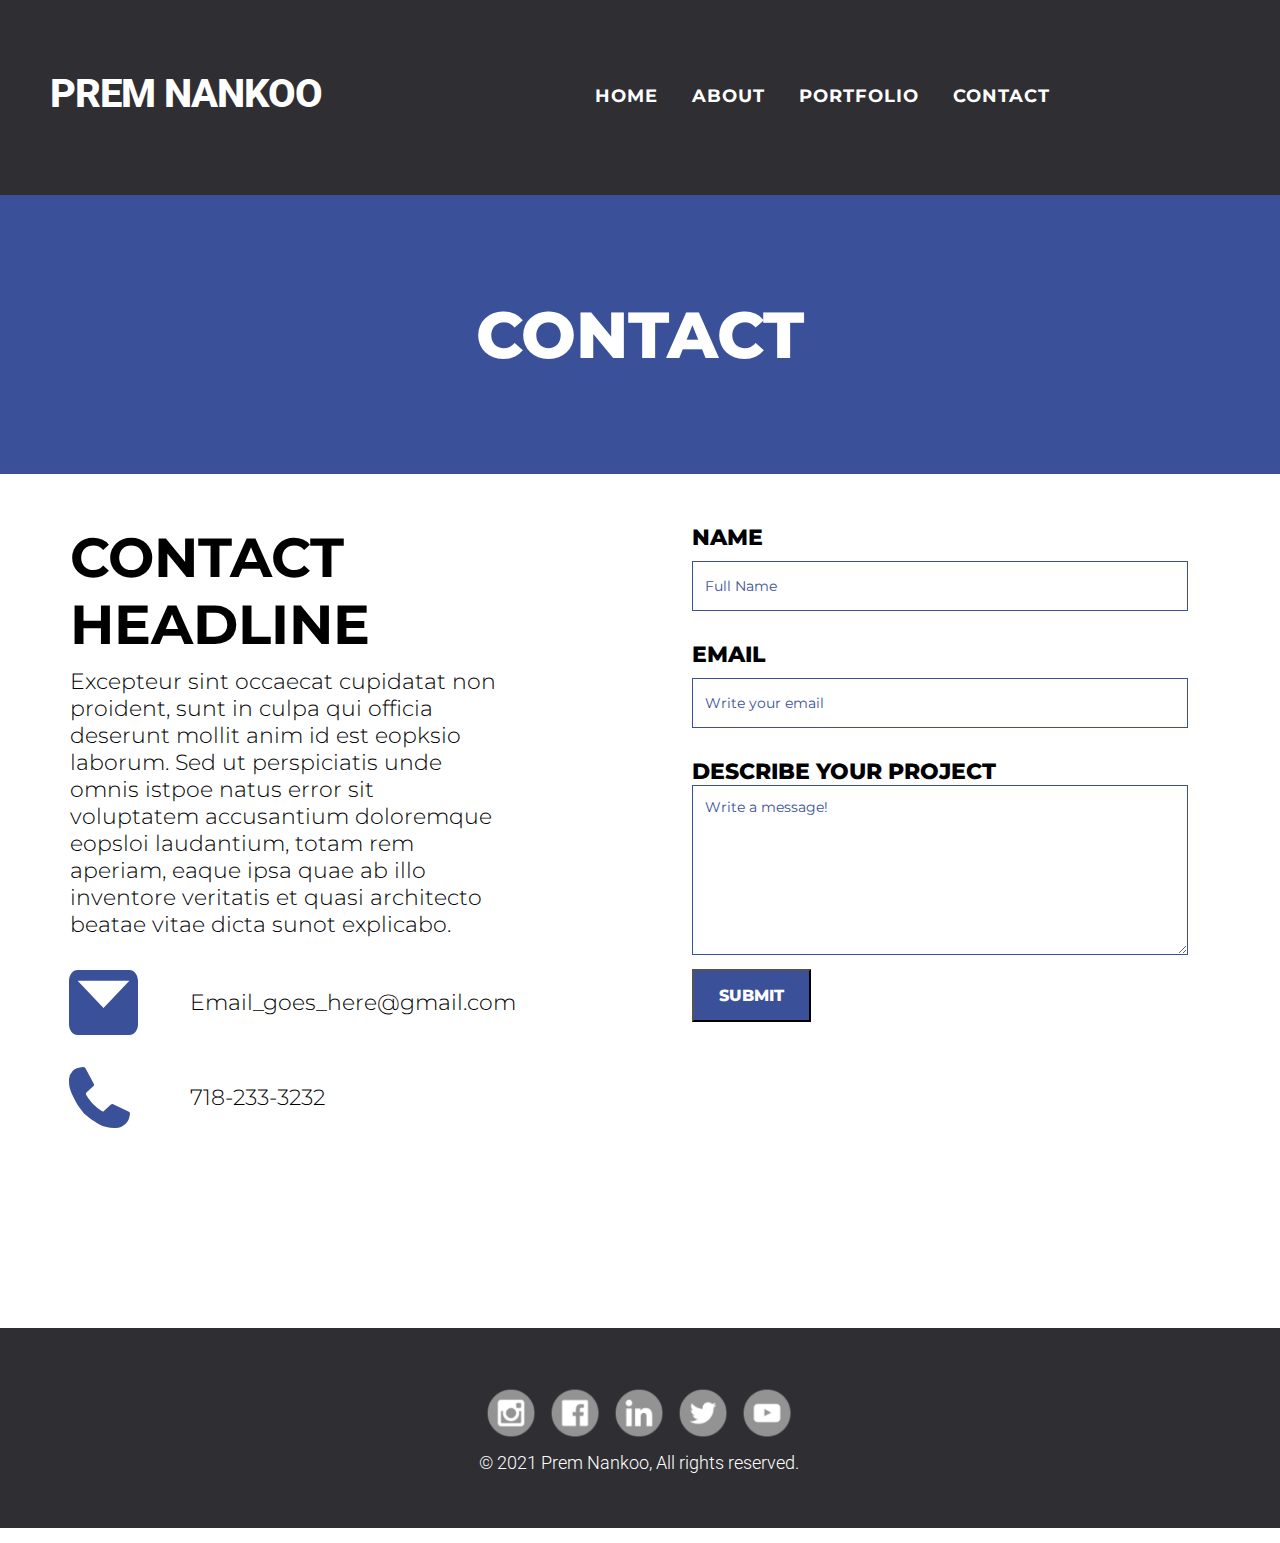
<file: contact.html>
<!doctype html>
<html lang="en">
  <head>
    <meta charset="utf-8">
    <meta name="viewport" content="width=device-width, initial-scale=1">
    <link rel="stylesheet" href="assets/css/style.css">
    <style>
      @import url('https://fonts.googleapis.com/css2?family=Montserrat:ital,wght@0,100;0,200;0,300;0,400;0,500;0,600;0,700;0,800;0,900;1,100;1,200;1,300;1,400;1,500;1,600;1,700;1,800;1,900&family=Roboto:ital,wght@0,100;0,300;0,400;0,500;0,700;0,900;1,100;1,300;1,400;1,500;1,700;1,900&display=swap');
      </style>
    <title>Prem Nankoo|Contact</title>
  </head>
  <body>
<!--Navigation-->
    <header>
<!--Desktop Naviagtion-->
      <div class="main-nav">
      <a href="index.html" id="logo">Prem Nankoo</a>
      <nav>
        <ul>
          <li><a href="index.html">Home</a></li>
          <li><a href="index.html#about">About</a></li>
          <li><a href="index.html#portfolio">Portfolio</a></li>
          <li><a href="#contact.html">Contact</a></li>
        </ul>
      </nav>
    </div>
<!--Mobile Nav-->
        <div class="main-nav-mobile">
          <a href="index.html" id="logo">Prem Nankoo</a>
          <nav>
            <ul>
              <li><a href="index.html">Home</a></li>
              <li><a href="index.html#about">About</a></li>
              <li><a href="index.html#portfolio">Portfolio</a></li>
              <li><a href="contact.html">Contact</a></li>
            </ul>
          </nav>
        </div>
    </header>
<!--Page Title-->
    <div class="page-title-container">
      <div class="page-title">
        <h1>Contact</h1>
      </div>
    </div>
<!--Contact Form-->
    <div class="contactform-container">
      <div class="contact-form-clomns">
        <div class="contact-welcomemessage">
          <h2> Contact Headline</h2>
          <p>Excepteur sint occaecat cupidatat non proident, sunt in culpa qui officia deserunt mollit anim id est eopksio laborum. Sed ut perspiciatis unde omnis istpoe natus error sit voluptatem accusantium doloremque eopsloi laudantium, totam rem aperiam, eaque ipsa quae ab illo inventore veritatis et quasi architecto beatae vitae dicta sunot explicabo. 
          </p>
          <div class="contact-icons-container">
            <div class="contact-icon">
              <div class="icons">
                <img src="assets/img/Messages.svg" alt="message">
              </div>
              <div class="icons-content">
                <p>Email_goes_here@gmail.com</p>
              </div>
            </div>
            <div class="contact-icon">
              <div class="icons">
                <img src="assets/img/Phone.svg" alt="phone">
              </div>
              <div class="icons-content">
                <p>718-233-3232</p>
              </div>           
            </div>
          </div>
        </div>
        <div class="contactform">
          <form action="contactform.php" method="post">
            <label>Name</label><br>
            <input type="text" name="name" placeholder="Full Name"><br>
            <label>Email</label><br>
            <input type="email" name="email" placeholder="Write your email"><br>
            <!--Radio Button
            <label>Please select the service that you need</label><br>
            <input type="radio" name="service" value="Web Design"> Web Design<br>
            <input type="radio" name="service" value="Graphic Design"> Graphic Design<br>
            <input type="radio" name="service" value="Content Writing"> Content Writing<br>-->
            <label>Describe your Project</label>
            <textarea name="message" id="textarea" placeholder="Write a message!"></textarea><br>
            <button type="submit" name="submit" class="button">Submit</button>
          </form>
        </div>
      </div>
    </div>
<!--Footer-->
        <div class="footer-main-container">
          <div class="footer-info">
            <div class="copyright">
              <p>&copy; 2021 Prem Nankoo, All rights reserved.</p>
            </div>
            <div class="socialmedia">
              <ul class="socialmedia-list">
                <li> <a href="#"> <img src="assets/img/Instagram.png" alt="Instagram icon"></a></li>
                <li> <a href="#"> <img src="assets/img/Facebook.png" alt="Facebook icon"></a></li>
                <li> <a href="#"> <img src="assets/img/Linkedin.png" alt="Linkedin icon"></a></li>
                <li> <a href="#"> <img src="assets/img/Twitter.png" alt="Twitter icon"></a></li>
                <li> <a href="#"> <img src="assets/img/YouTube.png" alt="Youtube icon"></a></li>              
              </ul>
            </div>
          </div>
        </div>
  </body>
</html>
</file>
<file: assets/css/style.css>
/*presets*/
*{
  box-sizing: border-box;
  margin: 0;
  font-family: 'Montserrat', sans-serif;
}
html, body {
  max-width: 100%;
  overflow-x: hidden;
}
img {
  max-width: 100%;
  height: auto;
}

.bttn{
  margin-top: 50px;
}
.bttn a{
  color: white;
  text-decoration: none;
  font-family: 'Montserrat', sans-serif;
  font-size: 16px;
  font-weight: 800;
  text-transform: uppercase;
  background-color: #3A5199;
  padding: 25px 45px;
}

.bttn a:hover{
  color: #3A5199;
  text-decoration: none;
  font-family: 'Montserrat', sans-serif;
  font-size: 16px;
  font-weight: 800;
  text-transform: uppercase;
  background-color: #D5D6D2;
  padding: 25px 45px;
  transition: 0.3s;
}

.herosliderbuttomn{
  margin-top: 30px;
}

.herosliderbuttomn a{
  color: white;
  text-decoration: none;
  font-family: 'Montserrat', sans-serif;
  font-size: 16px;
  font-weight: 800;
  text-transform: uppercase;
  background-color: #3A5199;
  padding: 25px 45px;
  border:#fff 3px solid;
}

.herosliderbuttomn a:hover{
  color: #3A5199;
  text-decoration: none;
  font-family: 'Montserrat', sans-serif;
  font-size: 16px;
  font-weight: 800;
  text-transform: uppercase;
  background-color: #D5D6D2;
  padding: 25px 45px;
  transition: 0.3s;
}

header{
background-color:#2F2E33;
left: 50%;
margin-left: -50vw;
margin-right: -50vw;
max-width: 100vw;
position: relative;
right: 50%;
width: 100vw;
height: 195px;
}

.main-nav{
  width: 1600px;
  margin: 0 auto;
  padding: 0 50px 0 50px;

}

.main-nav, nav{
  padding-top: 70px;
}

#logo{
  font-family: 'Roboto', sans-serif;
  color: white;
  text-transform: uppercase;
  font-weight: 800;
  text-decoration: none;
  font-size: 40px;
  letter-spacing: -1px;
  width: 300px;
  display: inline-block;
  margin-left: 0px; 
}

#logo:hover{
  color: #3A5199;
}

nav{ 
  position: absolute;
  right: 60px;
  top: 15px;
  display: inline-block;
  width: 640px; 
}

nav ul{
  list-style: none;
  padding: 0;
}

nav li{
  display: inline-block;
  vertical-align: top;
}

nav li li{
  display: none;
}

nav a {
  color: white;
  text-transform: uppercase;
  text-decoration: none;
  padding: 5px 15px;
  font-weight: bold;
  letter-spacing: 1px;
  font-size: 18px;
  font-family: 'Montserrat', sans-serif;
}

nav a:hover {
  color: #3A5199;
}

.main-nav-mobile{
  display: none;

}
/*Hero*/

.main-hero{
  width: auto;
  height: 862px;
  background-image: url(../img/hero.png);
  background-size: cover;
  background-repeat: no-repeat;
  position: relative;
  z-index: 1; 
}

 /*Image Overlay */  
.main-hero::after{
      content: "";
      display: block;
      width: 100%;
      height: 862px;
      background-color: #3A5199;
      position: absolute;
      top: 0;
      left: 0;
      opacity: .9;
      z-index: 1;
  }

  .main-hero{
      width: 100%;
      height: 862px;
      background-image: url(../img/hero.png);
      background-size: cover;
      background-repeat: no-repeat;
      display: block;
      position: relative;
  }
  .main-hero> * {
      z-index: 10;
  }

.hero-content{
  display: flex;
  width: auto;
  height: 850px;
  margin: 0 auto;
  padding: 0 150px 0 150px;
}

.heading{
  width: 850px;
  height: auto;
  color: white;
  margin-top: 190px;
  z-index: 3;
  margin-left: 5px;
}

.heading, h1{
  text-transform: uppercase;
  font-size: 85px;
  font-weight: 800;
}

.heading, p{
  font-family: 'Roboto', sans-serif;
  font-size: 30px;
  font-weight: 300;
  text-transform: none;
}

.hero-art-profile{
  width: 1000px;
  height: 812px;
  z-index: 2;
  margin-left: 10px;
}

.hero-art-profile img{
  margin-top: 20px;
  position: absolute;
  bottom: 0px;
  right: 20px;
}
/*Welcome*/

.main-welcome-container{
  max-width: auto;
  max-height: auto;
  position: relative;
}

.main-welcome{
  max-width: 1600px;
  height: auto;
  padding: 110px 50px 110px 50px;
  margin: 0 auto;
}

.welcome-headline h2{
  text-align: center;
  text-transform: uppercase;
  font-family: 'Montserrat', sans-serif;
  font-size:55px ;
  margin-bottom: 100px;
}

.welcome-twoclmn{
  display: flex;
  justify-content: space-between;
  width: auto;
  max-height: auto;
}

.welcome{
  text-transform: uppercase;
  font-size: 18px;
  margin-right: 10px;
  width: 830px;
  padding-right: 80px;
}

.welcome h3{
  text-transform: uppercase;
  font-size: 36px;
  font-weight: 800;
  margin-bottom: 10px;
}

.welcome p{
  font-size: 22px;
  line-height: 1.6;
}

.icons{
  width: 330px;
  position: relative;
  right: 1px;
  display: flex;
  justify-content: center;
  flex: 1;
  flex-wrap: wrap;
  align-items: center;
}

.icons-art{
flex-basis: 100%;
flex: 0;
margin: 10px 30px 40px 30px;
}

.vector-icon{
  height: 180px;
  width: 200px;
  align-self:center;
  margin-bottom: 30px;  
}

.icons-art h5{
  font-size: 22px;
  text-transform: uppercase;
  text-align: center;
  margin-top: 5px;
}

.icon::before {
  display: inline-block;
  font-style: normal;
  font-variant: normal;
  text-rendering: auto;
  -webkit-font-smoothing: antialiased;
  color: #3A5199;
}

.login::before {
  font-family: "Font Awesome 5 Free"; font-weight: 900; content: "\f007";
  font-size: 190px;
}

.adjust::before {
  font-family: "Font Awesome 5 Free"; font-weight: 900; content: "\f042";
  font-size: 190px;
}

/*Portfolio*/

.main-portfolio-container{
  max-width: auto;
  max-height: auto;
  background-color:#D5D6D2;
  position: relative;
  padding-bottom: 100px;
  
}
.main-portfolio{
  max-width: 1700px;
  padding: 110px 50px 0 50px;
  margin: 0 auto;
}

.main-portfolio h2{
  text-align: center;
  text-transform: uppercase;
  font-family: 'Montserrat', sans-serif;
  font-size:55px ;
  margin-bottom: 10px;
  position: relative;
}

.main-portfolio p{
  text-align: center;
  font-family: 'Montserrat', sans-serif;
  font-size:22px ;
  margin-bottom: 100px;
  text-align: center;
  margin: 0 auto;
  max-width: 800px;
}

.gallery-container{
  margin: 0 auto;
  padding-top: 50px;
  margin-top: 20px;
  max-width: 1600px;
  display: flex;
  justify-content: space-evenly;
  flex-wrap: wrap;
}

.gallery-items{
  margin-left: 15px;
  margin-bottom: 50px;
}

.gallery-items h6{
font-size: 25px;
}

.gallery-items img{
  max-width: 483px;
 
  height: auto;
}
/*Contact*/

.contact-main-container{
  width: auto;
  max-height: 640px;
  background-image: url(../img/contactback.png);
  background-position: center;
  background-size: cover;
  position: relative;
  display: block;
}

.contact-main-container > * {
  position: relative;
  z-index: 2;
}

.contact-main-container:after{
  content: '';
  position: absolute;
  top: 0;
  left: 0;
  width: 100%;
  height: 100%;
  background-color: #3A5199;
  opacity: .9; 
  z-index: 1;
}

.contact-info{
  display: flex;
  align-items: center;
  flex-direction: column;
  max-width: 620px;
  margin: 0 auto;
  padding: 200px 0;
}

.contact-info h2{
  text-align: center;
  text-transform: uppercase;
  font-family: 'Montserrat', sans-serif;
  font-size:55px ;
  margin-bottom: 10px;
  position: relative;
  color: #fff;
}
.contact-info p{
  color: #fff;
  font-family: 'Montserrat', sans-serif;
  font-size:20px;
  margin: 0 auto;
  margin-bottom: 20px;
}

/*Footer*/
.footer-main-container{
  position: relative;
  max-height: 200px;
  width: auto;
  background-color: #2F2E33;
}
.footer-info{  
  position: relative;
  right: 1px;
  max-width: 1600px;
  height: auto;
  margin: 0 auto;
  padding: 60px 25px;
  display: flex;
  justify-content: space-between;
}

.copyright{
  padding: 10px;
  width: 50%;
}

.copyright p {
  color: white;
  font-size: 18px;
}

.socialmedia{
  margin-right: 130px;
}
.socialmedia-list{
  list-style: none;
  padding: 0;
}

.socialmedia-list li{
  display: inline-block;
  vertical-align: middle;
}

.socialmedia-list li a{
  padding: 5px 5px;
}

.socialmedia-list img{
  width: 50px;
}

.socialmedia-list li a img:hover{
  border-radius: 50%;
  border: 3px solid #3A5199;
  transition: 0.3s;

}

/*Contact Page*/

.page-title-container{
  display: flex;
  align-items: center;
  position: relative;
  width: auto;
  max-height: 320px;
  background-color: #3A5199;
}

.page-title{
  color: white;
  margin: 0 auto;
  padding: 100px 0px;
}

.page-title h1{
font-size: 65px;
}

.contactform-container{
  width: auto;
  max-height: auto;
  position: relative;
}

.contact-form-clomns{
  max-width: 1600px;
  height: auto;
  margin: 0 auto;
  display: flex;
  margin-top: 100px;
  margin-bottom: 200px;
  padding: 0px 20px 0 20px;
}

.contact-welcomemessage{
  width: 50%;
  padding-right: 130px;
}


.contact-welcomemessage h2{
  text-transform: uppercase;
  font-family: 'Montserrat', sans-serif;
  font-size:55px ;
  margin-bottom: 10px;
  position: relative;
}

.contact-welcomemessage p{
  font-family: 'Montserrat', sans-serif;
  font-size:22px ;
  margin-bottom: 100px;
  margin: 0 auto;
}

.contact-icons-container{
  

}

.contact-icon{
  display: flex;
  flex-direction: row;
  justify-content: flex-start;
  align-items: center;
  max-width: 400px;
  margin-top: 30px;
}

.icons{
  width: 30%;
  justify-content: flex-start;
}

.icons-content{
  width: 70%;
  justify-content: flex-start;
}
.contactform{
  width: auto;
  padding-right: 10px;
  margin: 0 auto;
}


form{
  max-width: 800px;
}

label{
  text-transform: uppercase;
  font-size: 22px;
  font-weight: 800;
  padding-bottom: 30px;
}
input{
  width: 100%;
  height: 50px;
  margin-top: 10px;
  margin-bottom: 30px;
}

textarea{
  resize:vertical;
  max-height:170px;
  max-width: 100%;
  width: 100%;
  height: 200px;
}

input, textarea {
  outline: none;
  border: 1px solid #3A5199;
}

input:focus, textarea:focus {
  box-shadow: 0 0 4px rgba(255, 0, 0, .5);
  border: 1px solid #3A5199;
}

::placeholder{
  color: #3A5199;
  opacity: 1;
  font-size: 14px;
  padding-top: 2%;
  padding-left: 2%;
}

.button{
  color: white;
  text-decoration: none;
  font-family: 'Montserrat', sans-serif;
  font-size: 16px;
  font-weight: 800;
  text-transform: uppercase;
  background-color: #3A5199;
  padding: 15px 25px;
  margin-top: 10px;
}

.button:hover{
  color: #3A5199;
  text-decoration: none;
  font-family: 'Montserrat', sans-serif;
  font-size: 16px;
  font-weight: 800;
  text-transform: uppercase;
  background-color: #D5D6D2;
  padding: 15px 25px;
  transition: 0.3s;
}

/* Large screens ----------- */
@media only screen  and (max-width : 1900px) {
  .heading, h1{
    font-size: 55px;
  }

  .heading, p{
    font-size: 20px;
  }
  .herosliderbuttomn{
    margin-top: 50px;
  }
}

@media only screen  and (max-width : 1320px) {
  .hero-art-profile img{
    max-width: 57.9%;
    max-height: auto;
    margin-top: 20px;
    position: absolute;
    bottom: 0px;
    right: 20px; 
  }

  .main-hero{
    width: auto;
    height: 580px;
}
  .main-hero::after{
    height: 580px;
  }

  .heading, h1{
    font-size: 40px;
  }

  .heading, p{
    font-size: 20px;
  }

  .herosliderbuttomn{
    margin-top: 50px;
  }
  
  .herosliderbuttomn a{
    padding: 15px 35px;
  }
  
  .herosliderbuttomn a:hover{
    padding: 15px 35px;
  }

  .main-welcome{
    max-width: 1200px;
   
  }
  .footer-info{
    flex-direction: column-reverse;
    margin: 0 auto;
    width: auto;
    justify-content: center;
  }

  .socialmedia{
    margin: 0 auto;
  }

  .copyright{
    margin: 0 auto;
    width: auto;
  }
  .contact-form-clomns{
    margin-top: 50px;
    margin-bottom: 200px;
    margin-left:50px;
  }

  .contact-welcomemessage{
    width: 560px;
  }

}

@media only screen  and (max-width : 900px) {
  .hero-art-profile img{
    max-width: 57.9%;
    max-height: auto;
    margin-top: 20px;
    position: absolute;
    right: 20px; 
    bottom: 0px;
  }
  .main-hero{
    width: auto;
    height: 320px;
}

  .main-hero::after{
    height: 320px;
  }

  .heading, h1{
    font-size: 35px;
  }

  .heading, p{
    font-size: 20px;
  }


  .herosliderbuttomn{
    margin-top: 50px;
  }
  
  .herosliderbuttomn a{
    color: white;
    text-decoration: none;
    font-family: 'Montserrat', sans-serif;
    font-size: 16px;
    font-weight: 800;
    text-transform: uppercase;
    background-color: #3A5199;
    padding: 25px 35px;
    border:#fff 3px solid;
  }
  
  .herosliderbuttomn a:hover{
    color: #3A5199;
    text-decoration: none;
    font-family: 'Montserrat', sans-serif;
    font-size: 16px;
    font-weight: 800;
    text-transform: uppercase;
    background-color: #D5D6D2;
    padding: 25px 45px;
    transition: 0.3s;
  }
  .main-welcome{
    max-width: 700px;
    margin: 0 auto;
    padding: 0 35px 0 35px;
  }

  .welcome-twoclmn{
    flex-direction: column;
  }
  .welcome{
    text-transform: uppercase;
    font-size: 18px;
    width: 500px;
    margin: 0 auto;    
  }

  .welcome-headline h2{
    margin-top: 30px;
    margin-bottom: 15px;
  }
  .icons{
 
  }
 
  .main-portfolio{
    max-width: 1200px;
  }

  .gallery-container{
    max-width: 1000px;
  }
  .contact-info{
  padding: 200px 50px;
}
  .gallery-container{
   max-width: 400px;
  }
.gallery-items img{
  width: 90%;
  height: auto;
}



}


@media only screen  and (max-width : 1041px) {
  nav{ 
    position: absolute;
    right: 5px;
    top: 15px;
    display: inline-block;
    width: 470px; 
  }

  nav a {
    color: white;
    text-transform: uppercase;
    text-decoration: none;
    padding: 5px 15px;
    font-weight: bold;
    letter-spacing: 1px;
    font-size: 16px;
    font-family: 'Montserrat', sans-serif;
  }



  }

@media only screen  and (max-width : 899px) {
  /*
  .hero-content >*{
    display: none;
  }
  */
  .main-nav{
    display: none;
  }
  .main-nav-mobile{
    display: flex;
    padding-top: 15px;
  }
  .main-nav-mobile, #logo{
    margin: 0 auto;
    width: 300px;
  }

  .hero-content{
    display: flex;
    flex-direction: column;
    width: auto;
  }
  .hero-art-profile{
    width: auto;
    height: auto;
    z-index: 2;
    margin-left: 10px;
  }
  .heading{
    position: absolute;
    bottom: 80px;
    left: 25px;
    width: 240px;
  }

  .herosliderbuttomn a{
    font-size: 12px;
    padding: 15px 35px;
  }
  .herosliderbuttomn a:hover{
    font-size: 12px;
    padding: 15px 35px;
  }
  .heading, h1{
    text-transform: uppercase;
    font-size: 25px;
    font-weight: 800;
  }
  .heading, p{
    font-family: 'Roboto', sans-serif;
    font-size: 16px;
    font-weight: 300;
    text-transform: none;
  }

  .contact-form-clomns{
    max-width: auto;
    height: auto;
    margin: 0 auto;
    display: flex;
    flex-direction: column;
    margin-top: 50px;
  }

  .contactform{
   margin: 50px 0;
   padding-right: 0px;
  }

  form{
    max-width: auto;
  }
  
}

/* iPhone XS Max, XR ----------- */
@media only screen and (max-device-width: 414px){
  .hero-content >*{
    display: none;
  }
  .main-welcome{
    max-width: 400px;
    margin: 0 auto;
  }

  .main-nav{
    display: none;
  }
}
</file>
